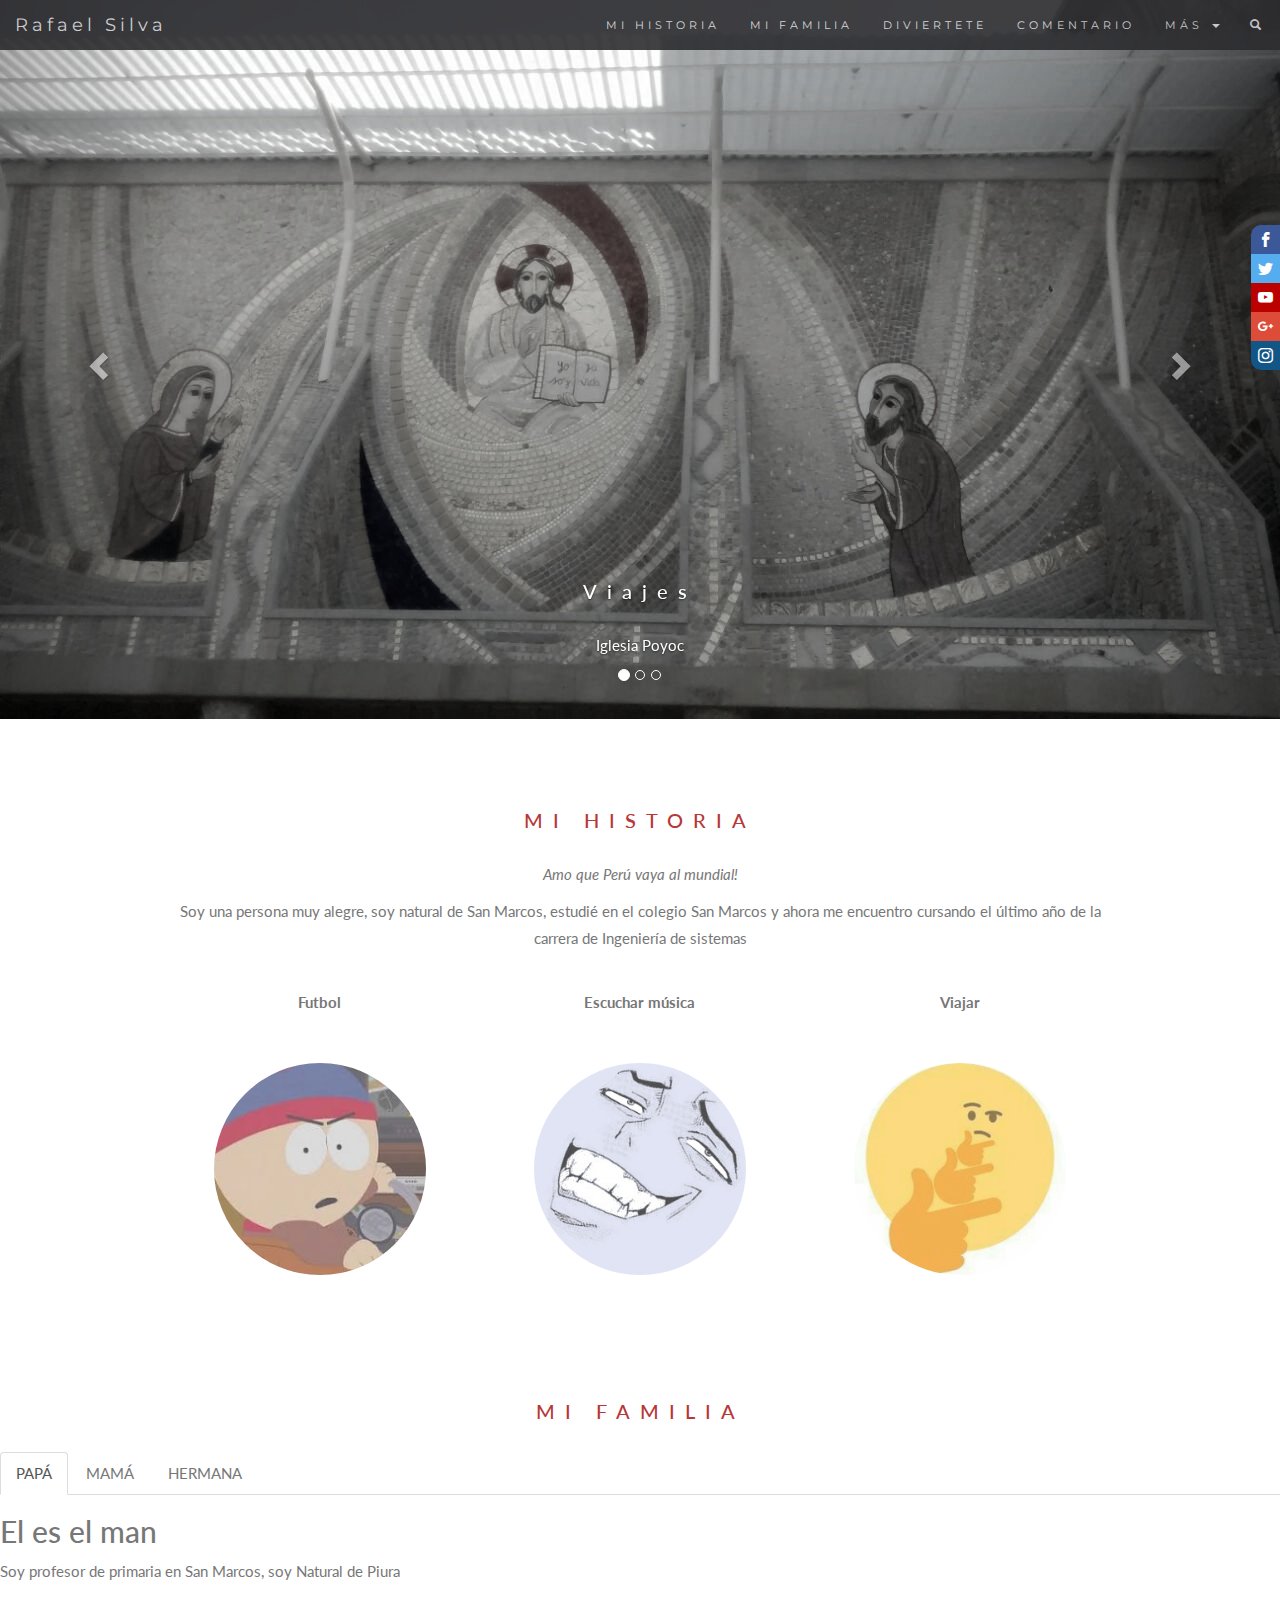
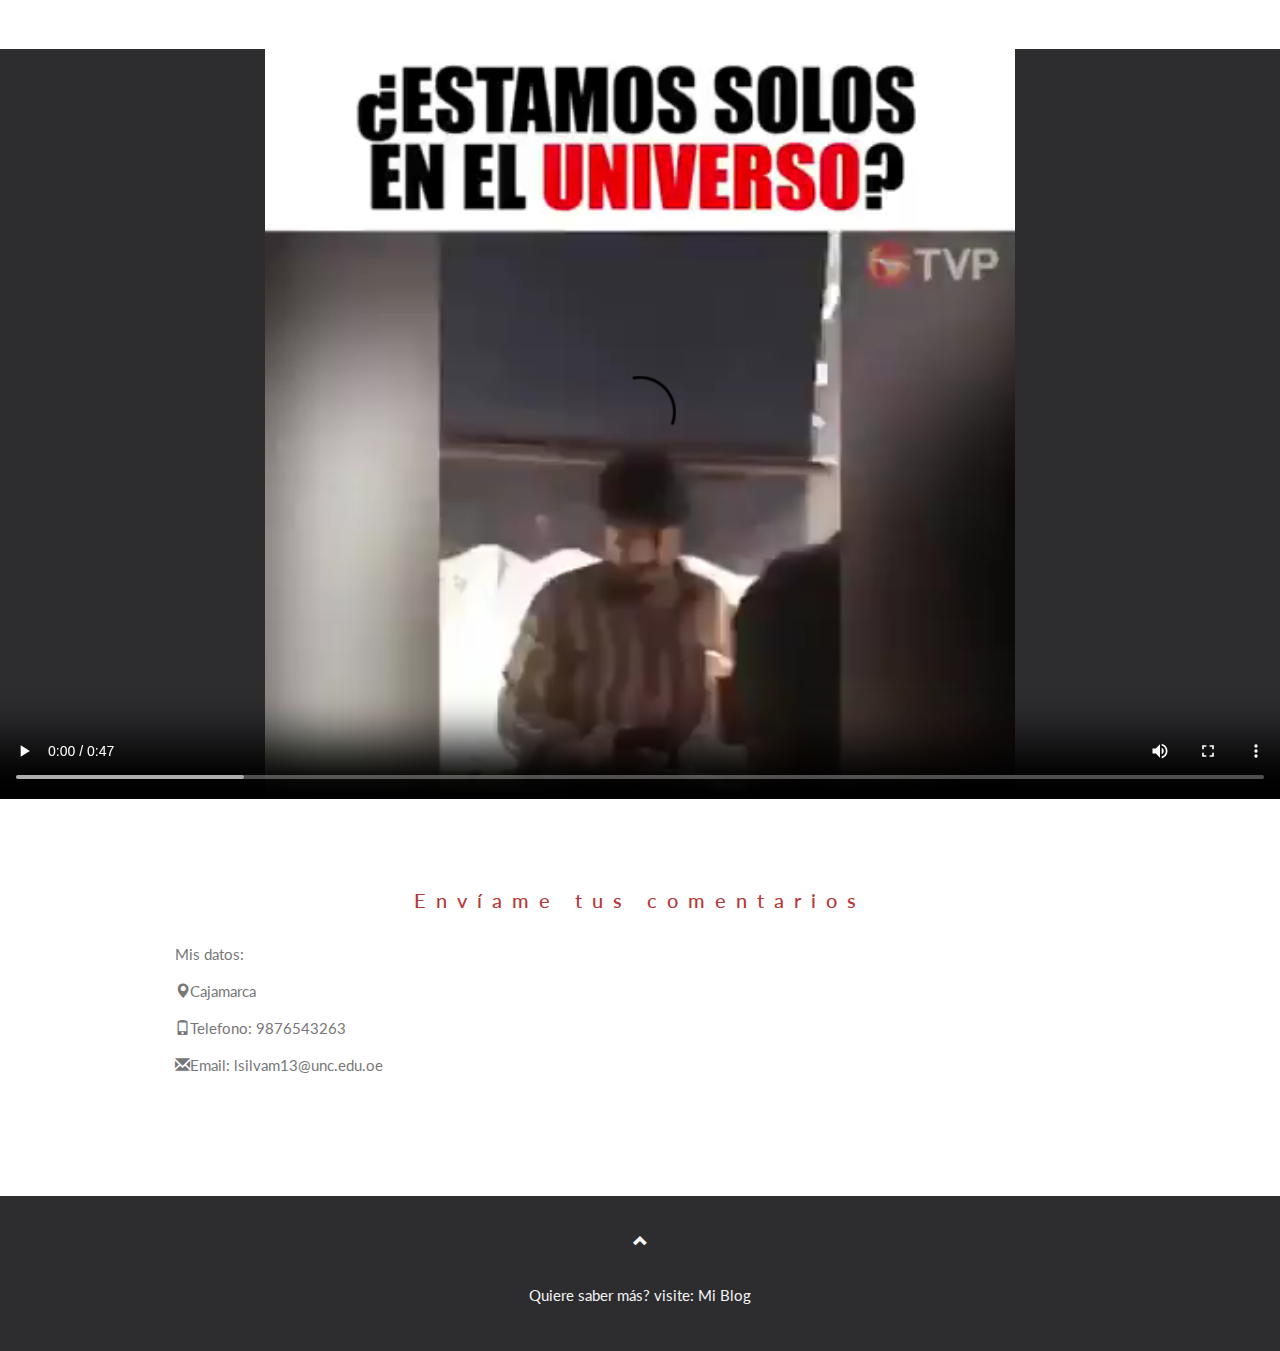
<file: index.html>
<!DOCTYPE html>
<html lang="en">

<head>
    <!-- Theme Made By www.w3schools.com - No Copyright -->
    <title>Rafa Silva</title>
    <link rel="shortcut icon" href="imagenes/asa.png">
    <meta charset="utf-8">
    <meta name="viewport" content="width=device-width, initial-scale=1">
    <link rel="stylesheet" href="https://maxcdn.bootstrapcdn.com/bootstrap/3.3.7/css/bootstrap.min.css">
    <link href="https://fonts.googleapis.com/css?family=Lato" rel="stylesheet" type="text/css">
    <link href="https://fonts.googleapis.com/css?family=Montserrat" rel="stylesheet" type="text/css">
    <link rel="stylesheet" href="css/estilo.css">
    <script src="https://ajax.googleapis.com/ajax/libs/jquery/3.3.1/jquery.min.js"></script>
    <script src="https://maxcdn.bootstrapcdn.com/bootstrap/3.3.7/js/bootstrap.min.js"></script>
    <link rel="stylesheet" href="css/social.css">
    <link rel="stylesheet" href="css/icomoon (1)/style.css">
</head>

<body id="myPage" data-spy="scroll" data-target=".navbar" data-offset="50">

    <aside>
        <div class="social-bar">
            <a href="https://www.facebook.com/rafa.silva.395" target="_blank" class="icon icon-facebook"></a>
            <a href="https://twitter.com/RafaSil82239901" target="_blank" class="icon icon-twitter"></a>
            <a href="https://www.youtube.com/channel/UCbOohjV7H_D2GAIjdciBdXw" target="_blank" class="icon icon-youtube"></a>
            <a href="https://plus.google.com/u/0/111767227665198524325" target="_blank" class="icon icon-google-plus"></a>
            <a href="https://www.instagram.com/rafa6219/" target="_blank" class="icon icon-instagram"></a>
        </div>
    </aside>


    <nav class="navbar navbar-default navbar-fixed-top">
        <div class="container-fluid">
            <div class="navbar-header">
                <button type="button" class="navbar-toggle" data-toggle="collapse" data-target="#myNavbar">
        <span class="icon-bar"></span>
        <span class="icon-bar"></span>
        <span class="icon-bar"></span>                        
      </button>
                <a class="navbar-brand" href="#myPage">Rafael Silva</a>
            </div>
            <div class="collapse navbar-collapse" id="myNavbar">
                <ul class="nav navbar-nav navbar-right">
                    <li><a href="#band">MI HISTORIA</a></li>
                    <li><a href="#aaa">MI FAMILIA</a></li>
                    <li><a href="#tour">DIVIERTETE</a></li>
                    <li><a href="#contact">COMENTARIO</a></li>
                    <li class="dropdown">
                        <a class="dropdown-toggle" data-toggle="dropdown" href="#">MÁS
          <span class="caret"></span></a>
                        <ul class="dropdown-menu">
                            <li><a href="carta.html">CARTA</a></li>
                        </ul>
                    </li>
                    <li><a href="#"><span class="glyphicon glyphicon-search"></span></a></li>
                </ul>
            </div>
        </div>
    </nav>

    <div id="myCarousel" class="carousel slide" data-ride="carousel">
        <!-- Indicators -->
        <ol class="carousel-indicators">
            <li data-target="#myCarousel" data-slide-to="0" class="active"></li>
            <li data-target="#myCarousel" data-slide-to="1"></li>
            <li data-target="#myCarousel" data-slide-to="2"></li>
        </ol>

        <!-- Wrapper for slides -->
        <div class="carousel-inner" role="listbox">
            <div class="item active">
                <img src="imagenes/8.jpg" alt="New York" width="1200" height="700">
                <div class="carousel-caption">
                    <h3>Viajes
                    </h3>
                    <p>Iglesia Poyoc</p>
                </div>
            </div>

            <div class="item">
                <img src="imagenes/5.jpg" alt="Chicago" width="1200" height="700">
                <div class="carousel-caption">
                    <h3>Viajes</h3>
                    <p>Pinturas Poyoc</p>
                </div>
            </div>

            <div class="item">
                <img src="imagenes/9.jpg" alt="Los Angeles" width="1200" height="700">
                <div class="carousel-caption">
                    <h3>Viajes</h3>
                    <p>Afueras de la iglesia de Poyoc</p>
                </div>
            </div>
        </div>

        <!-- Left and right controls -->
        <a class="left carousel-control" href="#myCarousel" role="button" data-slide="prev">
            <span class="glyphicon glyphicon-chevron-left" aria-hidden="true"></span>
            <span class="sr-only">Previous</span>
        </a>
        <a class="right carousel-control" href="#myCarousel" role="button" data-slide="next">
            <span class="glyphicon glyphicon-chevron-right" aria-hidden="true"></span>
            <span class="sr-only">Next</span>
        </a>
    </div>

    <!-- Container (The Band Section) -->
    <div id="band" class="container text-center">
        <h3>MI HISTORIA</h3>
        <p><em>Amo que Perú vaya al mundial!</em></p>
        <p>Soy una persona muy alegre, soy natural de San Marcos, estudié en el colegio San Marcos y ahora me encuentro cursando el último año de la carrera de Ingeniería de sistemas
        </p>
        <br>
        <div class="row">
            <div class="col-sm-4">
                <p class="text-center"><strong>Futbol</strong></p><br>
                <a href="#demo" data-toggle="collapse">
                    <img src="imagenes/h1.jpg" class="img-circle person" alt="Random Name" width="255" height="255">
                </a>
                <div id="demo" class="collapse">
                    <p>UNIVERSITARIO</p>
                    <p>BARCELONA</p>
                    <p>LIVERPOOL</p>
                </div>
            </div>
            <div class="col-sm-4">
                <p class="text-center"><strong>Escuchar música</strong></p><br>
                <a href="#demo2" data-toggle="collapse">
                    <img src="imagenes/h3.jpg" class="img-circle person" alt="Random Name" width="255" height="255">
                </a>
                <div id="demo2" class="collapse">
                    <p>SALSA</p>
                    <p>ROCK</p>
                    <p>REGUEE</p>
                </div>
            </div>
            <div class="col-sm-4">
                <p class="text-center"><strong>Viajar</strong></p><br>
                <a href="#demo3" data-toggle="collapse">
                    <img src="imagenes/h2.jpg" class="img-circle person" alt="Random Name" width="255" height="255">
                </a>
                <div id="demo3" class="collapse">
                    <p>PUCALLPA</p>
                    <p><a href="lugare.html">LUGARES TURISTICOS DE CAJAMARCA</a></p>
                    <p>LUGARES CON CATARATAS</p>
                </div>
            </div>
        </div>
    </div>
    <h3 id="aaa" class="text-center">MI FAMILIA</h3>
    <ul class="nav nav-tabs">
        <li class="active"><a data-toggle="tab" href="#home">PAPÁ</a></li>
        <li><a data-toggle="tab" href="#menu1">MAMÁ</a></li>
        <li><a data-toggle="tab" href="#menu2">HERMANA</a></li>
    </ul>

    <div class="tab-content">
        <div id="home" class="tab-pane fade in active">
            <h2>El es el man</h2>
            <p>Soy profesor de primaria en San Marcos, soy Natural de Piura</p>
        </div>
        <div id="menu1" class="tab-pane fade">
            <h2>Ella es la woman</h2>
            <p>Soy profesora de inicial en San Marcos, soy Natural de Cajabamba</p>
        </div>
        <div id="menu2" class="tab-pane fade">
            <h2>Ella la adoptada</h2>
            <p>Soy abogada, terminé en la UNC, soy Natural de San Marcos</p>
        </div>

    </div>
    <br>
    <br>

    <div id="tour" class="bg-1">
        <div style="text-align:center;">
            <video src="imagenes/Facebook 2055948314641718.mp4" width="500" height="480" autoplay controls></video>
        </div>
    </div>
    <!-- Modal -->
    <div class="modal fade" id="myModal" role="dialog">
        <div class="modal-dialog">

            <!-- Modal content-->
            <div class="modal-content">
                <div class="modal-header">
                    <button type="button" class="close" data-dismiss="modal">×</button>
                    <h4><span class="glyphicon glyphicon-lock"></span> Tickets</h4>
                </div>
                <div class="modal-body">
                    <form role="form">
                        <div class="form-group">
                            <label for="psw"><span class="glyphicon glyphicon-shopping-cart"></span> Tickets, $23 per person</label>
                            <input type="number" class="form-control" id="psw" placeholder="How many?">
                        </div>
                        <div class="form-group">
                            <label for="usrname"><span class="glyphicon glyphicon-user"></span> Send To</label>
                            <input type="text" class="form-control" id="usrname" placeholder="Enter email">
                        </div>
                        <button type="submit" class="btn btn-block">Pay 
                <span class="glyphicon glyphicon-ok"></span>
              </button>
                    </form>
                </div>
                <div class="modal-footer">
                    <button type="submit" class="btn btn-danger btn-default pull-left" data-dismiss="modal">
            <span class="glyphicon glyphicon-remove"></span> Cancel
          </button>
                    <p>Need <a href="#">help?</a></p>
                </div>
            </div>
        </div>
    </div>
    </div>

    <!-- Container (Contact Section) -->
    <div id="contact" class="container">
        <h3 class="text-center">Envíame tus comentarios</h3>

        <div class="row">
            <div class="col-md-4">
                <p>Mis datos:</p>
                <p><span class="glyphicon glyphicon-map-marker"></span>Cajamarca</p>
                <p><span class="glyphicon glyphicon-phone"></span>Telefono: 9876543263</p>
                <p><span class="glyphicon glyphicon-envelope"></span>Email: lsilvam13@unc.edu.oe</p>
            </div>
        </div>
        <br>
    </div>


    <!-- Footer -->
    <footer class="text-center">
        <a class="up-arrow" href="#myPage" data-toggle="tooltip" title="TO TOP">
            <span class="glyphicon glyphicon-chevron-up"></span>
        </a><br><br>
        <p>Quiere saber más? visite: <a href="https://www.w3schools.com" data-toggle="tooltip" title="Visit w3schools">Mi Blog</a></p>
    </footer>

    <script>
        $(document).ready(function() {
            // Initialize Tooltip
            $('[data-toggle="tooltip"]').tooltip();

            // Add smooth scrolling to all links in navbar + footer link
            $(".navbar a, footer a[href='#myPage']").on('click', function(event) {

                // Make sure this.hash has a value before overriding default behavior
                if (this.hash !== "") {

                    // Prevent default anchor click behavior
                    event.preventDefault();

                    // Store hash
                    var hash = this.hash;

                    // Using jQuery's animate() method to add smooth page scroll
                    // The optional number (900) specifies the number of milliseconds it takes to scroll to the specified area
                    $('html, body').animate({
                        scrollTop: $(hash).offset().top
                    }, 900, function() {

                        // Add hash (#) to URL when done scrolling (default click behavior)
                        window.location.hash = hash;
                    });
                } // End if
            });
        })
    </script>

</body>

</html>
</file>
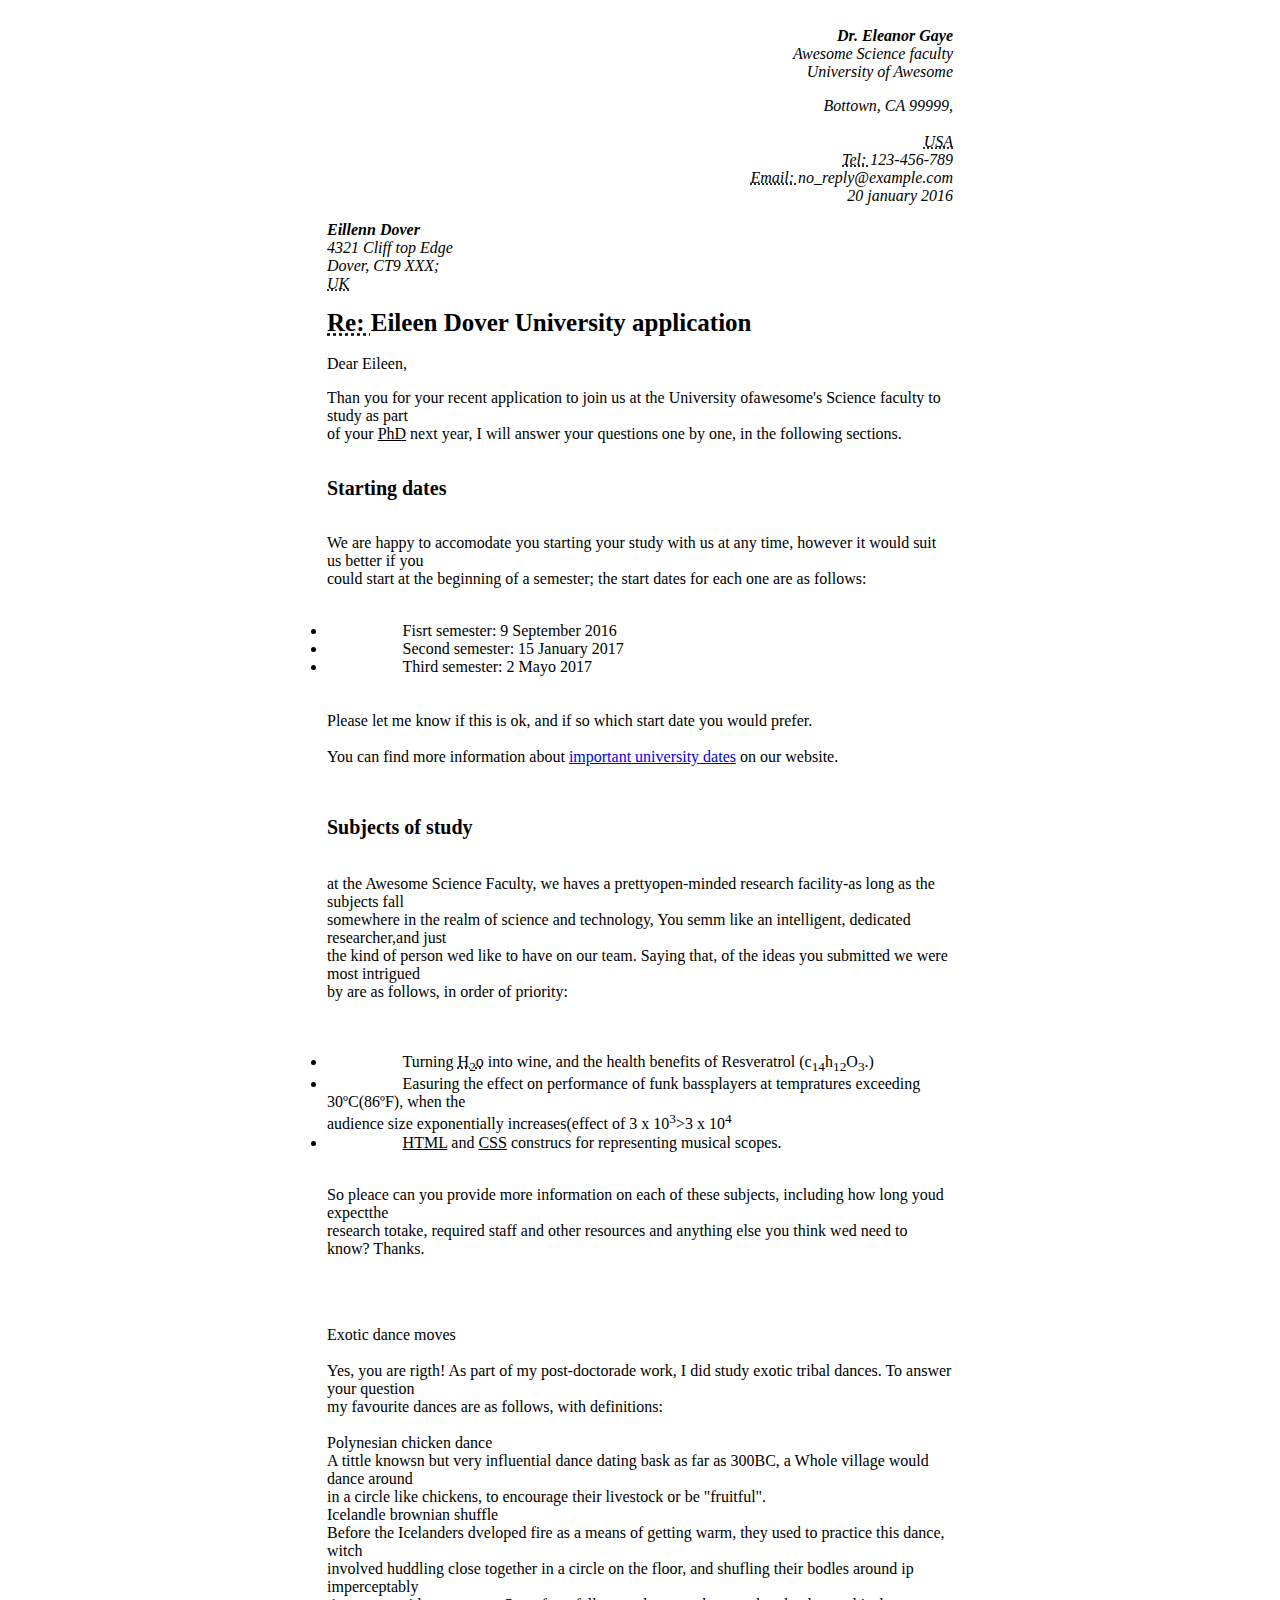
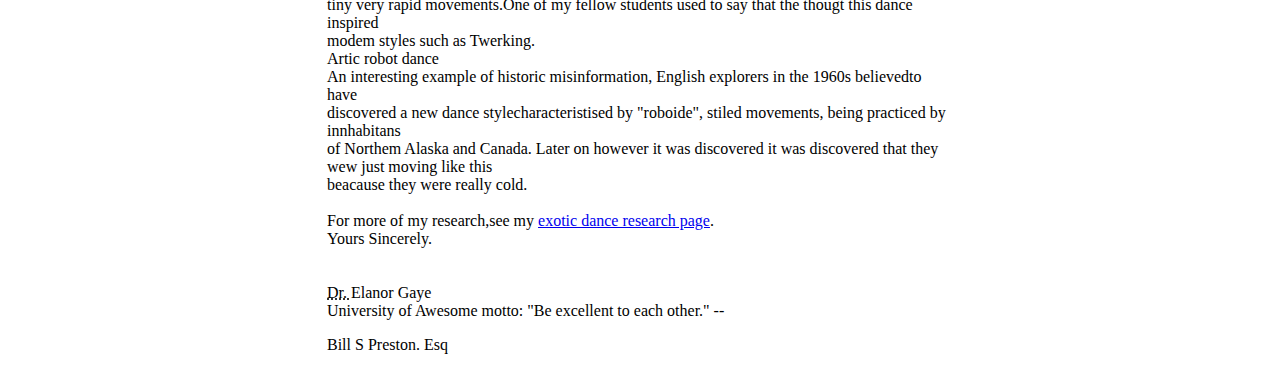
<file: carta.html>
<!DOCTYPE html>
<html lang="en">
<head>
    <meta charset="UTF-8">
    <meta name="viewport" content="width=device-width, initial-scale=1.0">
    <meta http-equiv="X-UA-Compatible" content="ie=edge">
    <LINK REL="stylesheet" HREF="css/style.css" TYPE="text/css">
    <title>Carta</title>
</head>
<body>
    <table class="tab">

        <td>
            <div class="cur">
                <div class="derecha">
                    <p>
                        <strong><abb title="Doctor">Dr.</abb> Eleanor Gaye<br></strong>
                        Awesome Science faculty<br>
                        University of Awesome<br>
                        <address>Bottown, CA 99999, </address><br>
                        <abbr title="Estados Unidos">USA</abbr><br>
                        <abbr title="telefono">Tel: </abbr>123-456-789<br>
                        <abbr title="Correo electronico">Email: </abbr><a>no_reply@example.com</a><br>
                        20 january 2016<br>
                    </p>
                </div>
                
                    <p>
                        <strong>Eillenn Dover</strong> <br>
                        4321 Cliff top Edge<br>
                        Dover, CT9 XXX;<br>
                        <abbr title="Reino unido">UK</abbr>
                    </p>
    </div>
        <p>
            <div class="titulo"><abbr title="remitente">Re: </abbr> Eileen Dover University application</div> <br>
            Dear Eileen, <br>
        </p>
    
        <p>
            Than you for your recent application to join us at the University ofawesome's Science faculty to study as part<br>
            of your <u>PhD</u> next year, I will answer your questions one by one, in the following sections.
        </p>
        <br>
        <div class="subtitulo">Starting dates</div> <br>
        <p>
           We are happy to accomodate you starting your study with us at any time, however it would suit us better if you<br>
            could start at the beginning of a semester; the start dates for each one are as follows:<br>
            <br>
            <div class="espacio">
            <li>Fisrt semester: 9 September 2016</li>
            <li>Second semester: 15 January 2017</li>
            <li>Third semester: 2 Mayo 2017</li>
            </div>
            <br>
            <br>
            Please let me know if this is ok, and if so which start date you would prefer.<br>
            <br>
            You can find more information about <a href="university">important university dates</a> on our website.<br>
        </p>
        <br>
        <p>
            <div class="subtitulo">Subjects of study</div>
            <br>
            <br>
            at the Awesome Science Faculty, we haves a prettyopen-minded research facility-as long as the subjects fall<br>
            somewhere in the realm of science and technology, You semm like an intelligent, dedicated researcher,and just<br>
            the kind of person wed like to have on our team. Saying that, of the ideas you submitted we were most intrigued<br>
            by are as follows, in order of priority:<br><br>
        </p>
        <br>
        <div class="espacio">
        <li value=1>Turning <abbr title="agua">H<sub>2</sub>o</abbr> into wine, and the health benefits of Resveratrol (c<sub>14</sub>h<sub>12</sub>O<sub>3</sub>.)</li>
        <li>Easuring the effect on performance of funk bassplayers at tempratures exceeding 30ºC(86ºF), when the<br>
        audience size exponentially increases(effect of 3 x 10<sup>3</sup>>3 x 10<sup>4</sup></li>
        <li><u>HTML</u> and <u>CSS</u> construcs for representing musical scopes.</li>
    </div>
        <br>
        <p>
            So pleace can you provide more information on each of these subjects, including how long youd expectthe<br>
            research totake, required staff and other resources and anything else you think wed need to know? Thanks.
        </p>
        <br>
        <br>
        <p>
            Exotic dance moves<br>
            <br>
            Yes, you are rigth! As part of my post-doctorade work, I did study exotic tribal dances. To answer your question<br>
            my favourite dances are as follows, with definitions:<br>
            <br>
            Polynesian chicken dance<br>
            A tittle knowsn but very influential dance dating bask as far as 300BC, a Whole village would dance around<br>
            in a circle like chickens, to encourage their livestock or be "fruitful".<br>
            Icelandle brownian shuffle<br>
            Before the Icelanders dveloped fire as a means of getting warm, they used to practice this dance, witch<br>
            involved huddling close together in a circle on the floor, and shufling their bodles around ip imperceptably<br>
            tiny very rapid movements.One of my fellow students used to say that the thougt this dance inspired<br>
            modem styles such as Twerking.<br>
            Artic robot dance<br>
            An interesting example of historic misinformation, English explorers in the 1960s believedto have<br>
            discovered a new dance stylecharacteristised by "roboide", stiled movements, being practiced by innhabitans<br>
            of Northem Alaska and Canada. Later on however it was discovered it was discovered that they wew just moving like this<br>
            beacause they were really cold.<br>
            <br>
            For more of my research,see my <a href="dance">exotic dance research page</a>.<br>
            Yours Sincerely.<br>
            <br>
            <br>
            <abbr title="Doctor">Dr. </abbr> Elanor Gaye<br>
            University of Awesome motto: "Be excellent to each other." -- <div class="Pie">Bill S Preston. Esq</div> 
        </p>
    </td>
    </table>
</body>
</html>
</file>
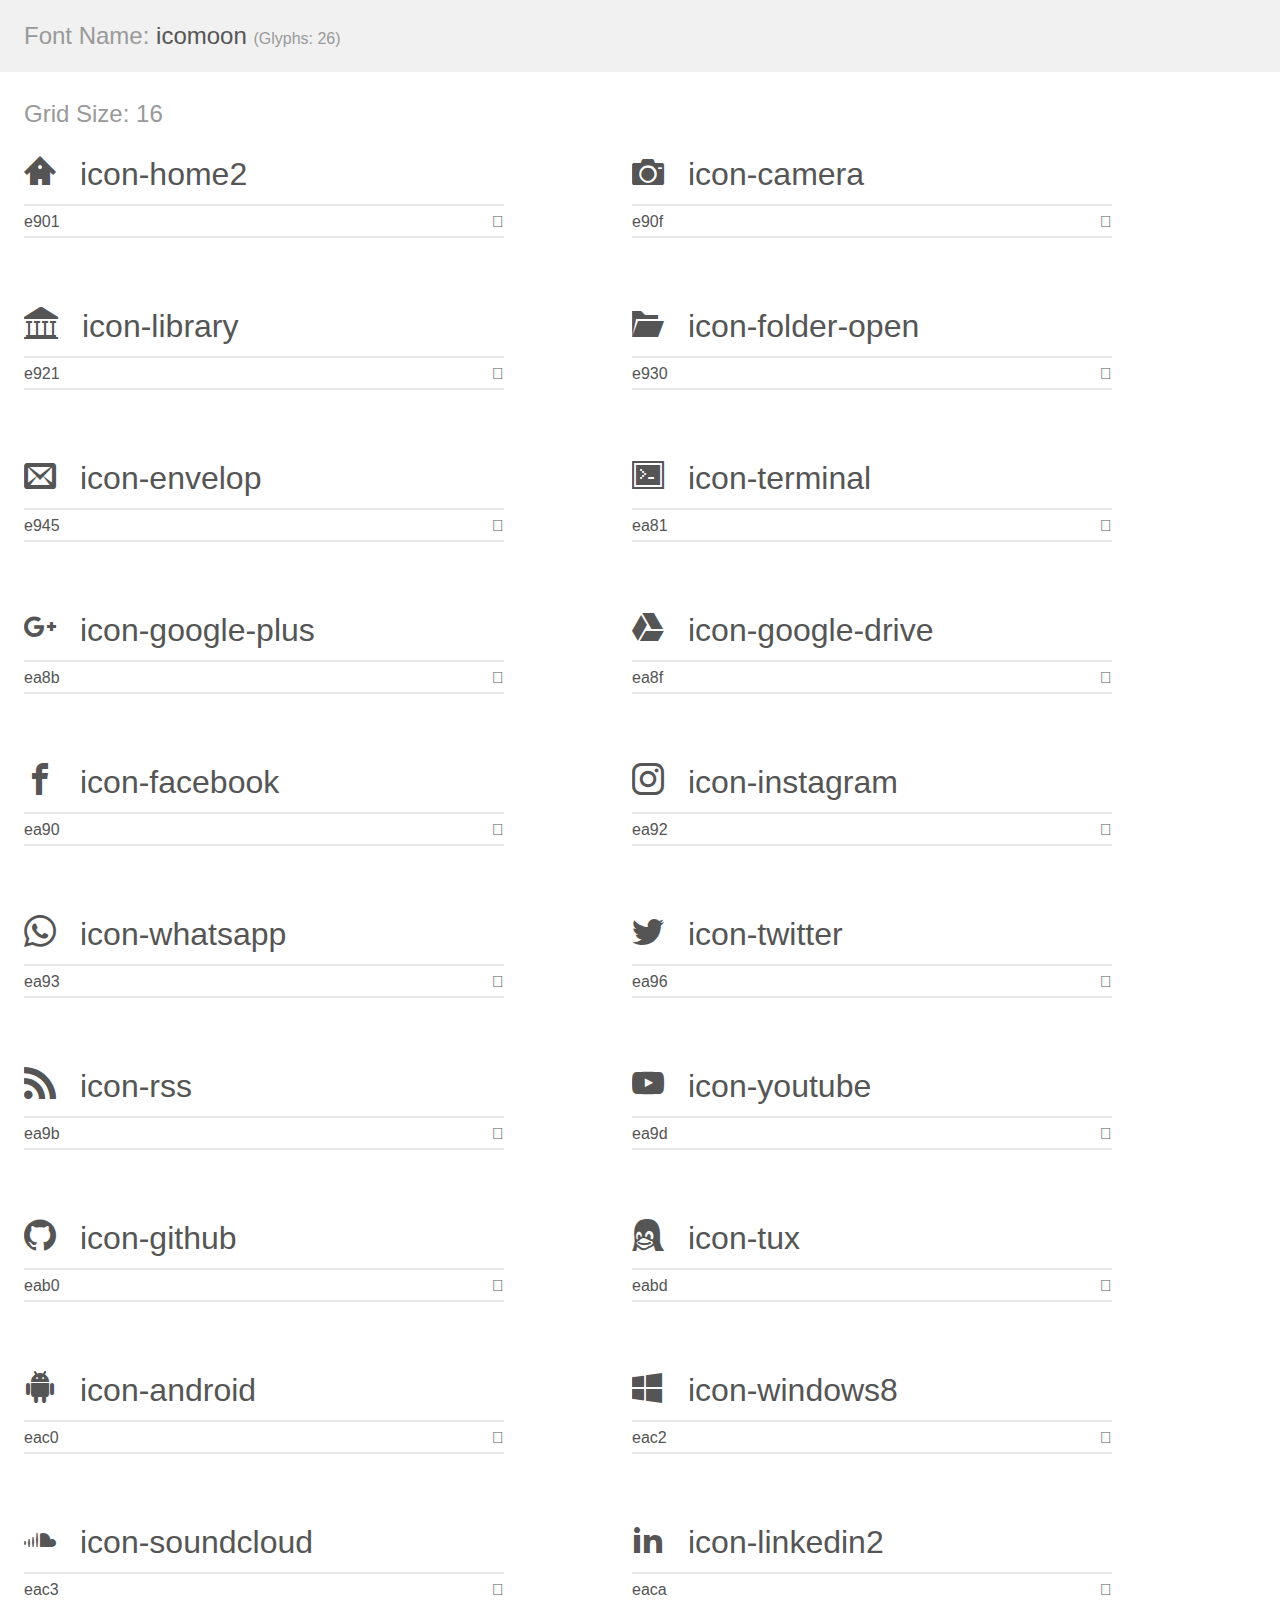
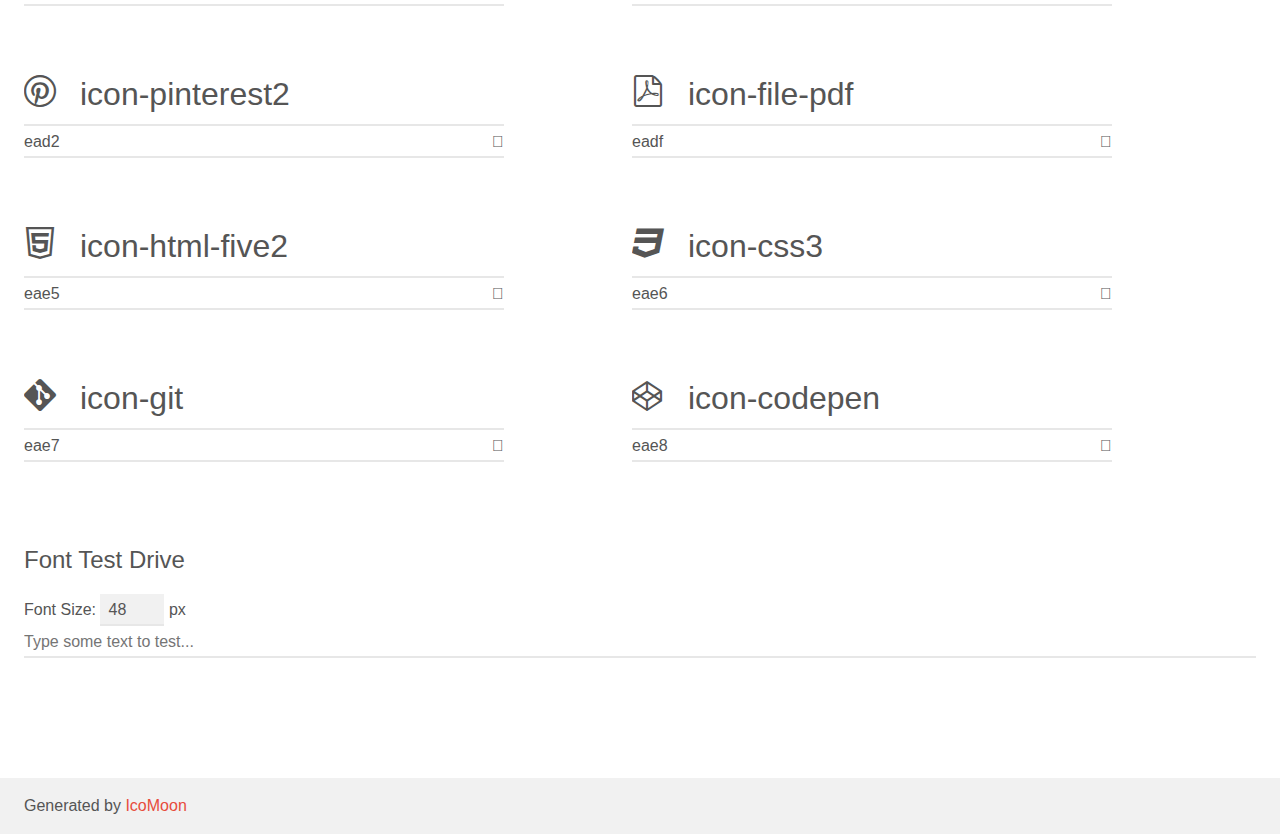
<file: css/icomoon (1)/demo.html>
<!doctype html>
<html>
<head>
    <meta charset="utf-8">
    <title>IcoMoon Demo</title>
    <meta name="description" content="An Icon Font Generated By IcoMoon.io">
    <meta name="viewport" content="width=device-width, initial-scale=1">
    <link rel="stylesheet" href="demo-files/demo.css">
    <link rel="stylesheet" href="style.css"></head>
<body>
    <div class="bgc1 clearfix">
        <h1 class="mhmm mvm"><span class="fgc1">Font Name:</span> icomoon <small class="fgc1">(Glyphs:&nbsp;26)</small></h1>
    </div>
    <div class="clearfix mhl ptl">
        <h1 class="mvm mtn fgc1">Grid Size: 16</h1>
        <div class="glyph fs1">
            <div class="clearfix bshadow0 pbs">
                <span class="icon-home2">
                
                </span>
                <span class="mls"> icon-home2</span>
            </div>
            <fieldset class="fs0 size1of1 clearfix hidden-false">
                <input type="text" readonly value="e901" class="unit size1of2" />
                <input type="text" maxlength="1" readonly value="&#xe901;" class="unitRight size1of2 talign-right" />
            </fieldset>
            <div class="fs0 bshadow0 clearfix hidden-true">
                <span class="unit pvs fgc1">liga: </span>
                <input type="text" readonly value="home2, house2" class="liga unitRight" />
            </div>
        </div>
        <div class="glyph fs1">
            <div class="clearfix bshadow0 pbs">
                <span class="icon-camera">
                
                </span>
                <span class="mls"> icon-camera</span>
            </div>
            <fieldset class="fs0 size1of1 clearfix hidden-false">
                <input type="text" readonly value="e90f" class="unit size1of2" />
                <input type="text" maxlength="1" readonly value="&#xe90f;" class="unitRight size1of2 talign-right" />
            </fieldset>
            <div class="fs0 bshadow0 clearfix hidden-true">
                <span class="unit pvs fgc1">liga: </span>
                <input type="text" readonly value="camera, photo" class="liga unitRight" />
            </div>
        </div>
        <div class="glyph fs1">
            <div class="clearfix bshadow0 pbs">
                <span class="icon-library">
                
                </span>
                <span class="mls"> icon-library</span>
            </div>
            <fieldset class="fs0 size1of1 clearfix hidden-false">
                <input type="text" readonly value="e921" class="unit size1of2" />
                <input type="text" maxlength="1" readonly value="&#xe921;" class="unitRight size1of2 talign-right" />
            </fieldset>
            <div class="fs0 bshadow0 clearfix hidden-true">
                <span class="unit pvs fgc1">liga: </span>
                <input type="text" readonly value="library2, bank" class="liga unitRight" />
            </div>
        </div>
        <div class="glyph fs1">
            <div class="clearfix bshadow0 pbs">
                <span class="icon-folder-open">
                
                </span>
                <span class="mls"> icon-folder-open</span>
            </div>
            <fieldset class="fs0 size1of1 clearfix hidden-false">
                <input type="text" readonly value="e930" class="unit size1of2" />
                <input type="text" maxlength="1" readonly value="&#xe930;" class="unitRight size1of2 talign-right" />
            </fieldset>
            <div class="fs0 bshadow0 clearfix hidden-true">
                <span class="unit pvs fgc1">liga: </span>
                <input type="text" readonly value="folder-open, directory2" class="liga unitRight" />
            </div>
        </div>
        <div class="glyph fs1">
            <div class="clearfix bshadow0 pbs">
                <span class="icon-envelop">
                
                </span>
                <span class="mls"> icon-envelop</span>
            </div>
            <fieldset class="fs0 size1of1 clearfix hidden-false">
                <input type="text" readonly value="e945" class="unit size1of2" />
                <input type="text" maxlength="1" readonly value="&#xe945;" class="unitRight size1of2 talign-right" />
            </fieldset>
            <div class="fs0 bshadow0 clearfix hidden-true">
                <span class="unit pvs fgc1">liga: </span>
                <input type="text" readonly value="envelop, mail" class="liga unitRight" />
            </div>
        </div>
        <div class="glyph fs1">
            <div class="clearfix bshadow0 pbs">
                <span class="icon-terminal">
                
                </span>
                <span class="mls"> icon-terminal</span>
            </div>
            <fieldset class="fs0 size1of1 clearfix hidden-false">
                <input type="text" readonly value="ea81" class="unit size1of2" />
                <input type="text" maxlength="1" readonly value="&#xea81;" class="unitRight size1of2 talign-right" />
            </fieldset>
            <div class="fs0 bshadow0 clearfix hidden-true">
                <span class="unit pvs fgc1">liga: </span>
                <input type="text" readonly value="terminal, console" class="liga unitRight" />
            </div>
        </div>
        <div class="glyph fs1">
            <div class="clearfix bshadow0 pbs">
                <span class="icon-google-plus">
                
                </span>
                <span class="mls"> icon-google-plus</span>
            </div>
            <fieldset class="fs0 size1of1 clearfix hidden-false">
                <input type="text" readonly value="ea8b" class="unit size1of2" />
                <input type="text" maxlength="1" readonly value="&#xea8b;" class="unitRight size1of2 talign-right" />
            </fieldset>
            <div class="fs0 bshadow0 clearfix hidden-true">
                <span class="unit pvs fgc1">liga: </span>
                <input type="text" readonly value="google-plus, brand5" class="liga unitRight" />
            </div>
        </div>
        <div class="glyph fs1">
            <div class="clearfix bshadow0 pbs">
                <span class="icon-google-drive">
                
                </span>
                <span class="mls"> icon-google-drive</span>
            </div>
            <fieldset class="fs0 size1of1 clearfix hidden-false">
                <input type="text" readonly value="ea8f" class="unit size1of2" />
                <input type="text" maxlength="1" readonly value="&#xea8f;" class="unitRight size1of2 talign-right" />
            </fieldset>
            <div class="fs0 bshadow0 clearfix hidden-true">
                <span class="unit pvs fgc1">liga: </span>
                <input type="text" readonly value="google-drive, brand9" class="liga unitRight" />
            </div>
        </div>
        <div class="glyph fs1">
            <div class="clearfix bshadow0 pbs">
                <span class="icon-facebook">
                
                </span>
                <span class="mls"> icon-facebook</span>
            </div>
            <fieldset class="fs0 size1of1 clearfix hidden-false">
                <input type="text" readonly value="ea90" class="unit size1of2" />
                <input type="text" maxlength="1" readonly value="&#xea90;" class="unitRight size1of2 talign-right" />
            </fieldset>
            <div class="fs0 bshadow0 clearfix hidden-true">
                <span class="unit pvs fgc1">liga: </span>
                <input type="text" readonly value="facebook, brand10" class="liga unitRight" />
            </div>
        </div>
        <div class="glyph fs1">
            <div class="clearfix bshadow0 pbs">
                <span class="icon-instagram">
                
                </span>
                <span class="mls"> icon-instagram</span>
            </div>
            <fieldset class="fs0 size1of1 clearfix hidden-false">
                <input type="text" readonly value="ea92" class="unit size1of2" />
                <input type="text" maxlength="1" readonly value="&#xea92;" class="unitRight size1of2 talign-right" />
            </fieldset>
            <div class="fs0 bshadow0 clearfix hidden-true">
                <span class="unit pvs fgc1">liga: </span>
                <input type="text" readonly value="instagram, brand12" class="liga unitRight" />
            </div>
        </div>
        <div class="glyph fs1">
            <div class="clearfix bshadow0 pbs">
                <span class="icon-whatsapp">
                
                </span>
                <span class="mls"> icon-whatsapp</span>
            </div>
            <fieldset class="fs0 size1of1 clearfix hidden-false">
                <input type="text" readonly value="ea93" class="unit size1of2" />
                <input type="text" maxlength="1" readonly value="&#xea93;" class="unitRight size1of2 talign-right" />
            </fieldset>
            <div class="fs0 bshadow0 clearfix hidden-true">
                <span class="unit pvs fgc1">liga: </span>
                <input type="text" readonly value="whatsapp, brand13" class="liga unitRight" />
            </div>
        </div>
        <div class="glyph fs1">
            <div class="clearfix bshadow0 pbs">
                <span class="icon-twitter">
                
                </span>
                <span class="mls"> icon-twitter</span>
            </div>
            <fieldset class="fs0 size1of1 clearfix hidden-false">
                <input type="text" readonly value="ea96" class="unit size1of2" />
                <input type="text" maxlength="1" readonly value="&#xea96;" class="unitRight size1of2 talign-right" />
            </fieldset>
            <div class="fs0 bshadow0 clearfix hidden-true">
                <span class="unit pvs fgc1">liga: </span>
                <input type="text" readonly value="twitter, brand16" class="liga unitRight" />
            </div>
        </div>
        <div class="glyph fs1">
            <div class="clearfix bshadow0 pbs">
                <span class="icon-rss">
                
                </span>
                <span class="mls"> icon-rss</span>
            </div>
            <fieldset class="fs0 size1of1 clearfix hidden-false">
                <input type="text" readonly value="ea9b" class="unit size1of2" />
                <input type="text" maxlength="1" readonly value="&#xea9b;" class="unitRight size1of2 talign-right" />
            </fieldset>
            <div class="fs0 bshadow0 clearfix hidden-true">
                <span class="unit pvs fgc1">liga: </span>
                <input type="text" readonly value="feed2, rss" class="liga unitRight" />
            </div>
        </div>
        <div class="glyph fs1">
            <div class="clearfix bshadow0 pbs">
                <span class="icon-youtube">
                
                </span>
                <span class="mls"> icon-youtube</span>
            </div>
            <fieldset class="fs0 size1of1 clearfix hidden-false">
                <input type="text" readonly value="ea9d" class="unit size1of2" />
                <input type="text" maxlength="1" readonly value="&#xea9d;" class="unitRight size1of2 talign-right" />
            </fieldset>
            <div class="fs0 bshadow0 clearfix hidden-true">
                <span class="unit pvs fgc1">liga: </span>
                <input type="text" readonly value="youtube, brand21" class="liga unitRight" />
            </div>
        </div>
        <div class="glyph fs1">
            <div class="clearfix bshadow0 pbs">
                <span class="icon-github">
                
                </span>
                <span class="mls"> icon-github</span>
            </div>
            <fieldset class="fs0 size1of1 clearfix hidden-false">
                <input type="text" readonly value="eab0" class="unit size1of2" />
                <input type="text" maxlength="1" readonly value="&#xeab0;" class="unitRight size1of2 talign-right" />
            </fieldset>
            <div class="fs0 bshadow0 clearfix hidden-true">
                <span class="unit pvs fgc1">liga: </span>
                <input type="text" readonly value="github, brand40" class="liga unitRight" />
            </div>
        </div>
        <div class="glyph fs1">
            <div class="clearfix bshadow0 pbs">
                <span class="icon-tux">
                
                </span>
                <span class="mls"> icon-tux</span>
            </div>
            <fieldset class="fs0 size1of1 clearfix hidden-false">
                <input type="text" readonly value="eabd" class="unit size1of2" />
                <input type="text" maxlength="1" readonly value="&#xeabd;" class="unitRight size1of2 talign-right" />
            </fieldset>
            <div class="fs0 bshadow0 clearfix hidden-true">
                <span class="unit pvs fgc1">liga: </span>
                <input type="text" readonly value="tux, brand52" class="liga unitRight" />
            </div>
        </div>
        <div class="glyph fs1">
            <div class="clearfix bshadow0 pbs">
                <span class="icon-android">
                
                </span>
                <span class="mls"> icon-android</span>
            </div>
            <fieldset class="fs0 size1of1 clearfix hidden-false">
                <input type="text" readonly value="eac0" class="unit size1of2" />
                <input type="text" maxlength="1" readonly value="&#xeac0;" class="unitRight size1of2 talign-right" />
            </fieldset>
            <div class="fs0 bshadow0 clearfix hidden-true">
                <span class="unit pvs fgc1">liga: </span>
                <input type="text" readonly value="android, brand55" class="liga unitRight" />
            </div>
        </div>
        <div class="glyph fs1">
            <div class="clearfix bshadow0 pbs">
                <span class="icon-windows8">
                
                </span>
                <span class="mls"> icon-windows8</span>
            </div>
            <fieldset class="fs0 size1of1 clearfix hidden-false">
                <input type="text" readonly value="eac2" class="unit size1of2" />
                <input type="text" maxlength="1" readonly value="&#xeac2;" class="unitRight size1of2 talign-right" />
            </fieldset>
            <div class="fs0 bshadow0 clearfix hidden-true">
                <span class="unit pvs fgc1">liga: </span>
                <input type="text" readonly value="windows8, brand57" class="liga unitRight" />
            </div>
        </div>
        <div class="glyph fs1">
            <div class="clearfix bshadow0 pbs">
                <span class="icon-soundcloud">
                
                </span>
                <span class="mls"> icon-soundcloud</span>
            </div>
            <fieldset class="fs0 size1of1 clearfix hidden-false">
                <input type="text" readonly value="eac3" class="unit size1of2" />
                <input type="text" maxlength="1" readonly value="&#xeac3;" class="unitRight size1of2 talign-right" />
            </fieldset>
            <div class="fs0 bshadow0 clearfix hidden-true">
                <span class="unit pvs fgc1">liga: </span>
                <input type="text" readonly value="soundcloud, brand58" class="liga unitRight" />
            </div>
        </div>
        <div class="glyph fs1">
            <div class="clearfix bshadow0 pbs">
                <span class="icon-linkedin2">
                
                </span>
                <span class="mls"> icon-linkedin2</span>
            </div>
            <fieldset class="fs0 size1of1 clearfix hidden-false">
                <input type="text" readonly value="eaca" class="unit size1of2" />
                <input type="text" maxlength="1" readonly value="&#xeaca;" class="unitRight size1of2 talign-right" />
            </fieldset>
            <div class="fs0 bshadow0 clearfix hidden-true">
                <span class="unit pvs fgc1">liga: </span>
                <input type="text" readonly value="linkedin2, brand65" class="liga unitRight" />
            </div>
        </div>
        <div class="glyph fs1">
            <div class="clearfix bshadow0 pbs">
                <span class="icon-pinterest2">
                
                </span>
                <span class="mls"> icon-pinterest2</span>
            </div>
            <fieldset class="fs0 size1of1 clearfix hidden-false">
                <input type="text" readonly value="ead2" class="unit size1of2" />
                <input type="text" maxlength="1" readonly value="&#xead2;" class="unitRight size1of2 talign-right" />
            </fieldset>
            <div class="fs0 bshadow0 clearfix hidden-true">
                <span class="unit pvs fgc1">liga: </span>
                <input type="text" readonly value="pinterest2, brand73" class="liga unitRight" />
            </div>
        </div>
        <div class="glyph fs1">
            <div class="clearfix bshadow0 pbs">
                <span class="icon-file-pdf">
                
                </span>
                <span class="mls"> icon-file-pdf</span>
            </div>
            <fieldset class="fs0 size1of1 clearfix hidden-false">
                <input type="text" readonly value="eadf" class="unit size1of2" />
                <input type="text" maxlength="1" readonly value="&#xeadf;" class="unitRight size1of2 talign-right" />
            </fieldset>
            <div class="fs0 bshadow0 clearfix hidden-true">
                <span class="unit pvs fgc1">liga: </span>
                <input type="text" readonly value="file-pdf, file10" class="liga unitRight" />
            </div>
        </div>
        <div class="glyph fs1">
            <div class="clearfix bshadow0 pbs">
                <span class="icon-html-five2">
                
                </span>
                <span class="mls"> icon-html-five2</span>
            </div>
            <fieldset class="fs0 size1of1 clearfix hidden-false">
                <input type="text" readonly value="eae5" class="unit size1of2" />
                <input type="text" maxlength="1" readonly value="&#xeae5;" class="unitRight size1of2 talign-right" />
            </fieldset>
            <div class="fs0 bshadow0 clearfix hidden-true">
                <span class="unit pvs fgc1">liga: </span>
                <input type="text" readonly value="html-five2, w3c2" class="liga unitRight" />
            </div>
        </div>
        <div class="glyph fs1">
            <div class="clearfix bshadow0 pbs">
                <span class="icon-css3">
                
                </span>
                <span class="mls"> icon-css3</span>
            </div>
            <fieldset class="fs0 size1of1 clearfix hidden-false">
                <input type="text" readonly value="eae6" class="unit size1of2" />
                <input type="text" maxlength="1" readonly value="&#xeae6;" class="unitRight size1of2 talign-right" />
            </fieldset>
            <div class="fs0 bshadow0 clearfix hidden-true">
                <span class="unit pvs fgc1">liga: </span>
                <input type="text" readonly value="css3, w3c3" class="liga unitRight" />
            </div>
        </div>
        <div class="glyph fs1">
            <div class="clearfix bshadow0 pbs">
                <span class="icon-git">
                
                </span>
                <span class="mls"> icon-git</span>
            </div>
            <fieldset class="fs0 size1of1 clearfix hidden-false">
                <input type="text" readonly value="eae7" class="unit size1of2" />
                <input type="text" maxlength="1" readonly value="&#xeae7;" class="unitRight size1of2 talign-right" />
            </fieldset>
            <div class="fs0 bshadow0 clearfix hidden-true">
                <span class="unit pvs fgc1">liga: </span>
                <input type="text" readonly value="git, brand80" class="liga unitRight" />
            </div>
        </div>
        <div class="glyph fs1">
            <div class="clearfix bshadow0 pbs">
                <span class="icon-codepen">
                
                </span>
                <span class="mls"> icon-codepen</span>
            </div>
            <fieldset class="fs0 size1of1 clearfix hidden-false">
                <input type="text" readonly value="eae8" class="unit size1of2" />
                <input type="text" maxlength="1" readonly value="&#xeae8;" class="unitRight size1of2 talign-right" />
            </fieldset>
            <div class="fs0 bshadow0 clearfix hidden-true">
                <span class="unit pvs fgc1">liga: </span>
                <input type="text" readonly value="codepen, brand81" class="liga unitRight" />
            </div>
        </div>
    </div>

    <!--[if gt IE 8]><!-->
    <div class="mhl clearfix mbl">
        <h1>Font Test Drive</h1>
        <label>
            Font Size: <input id="fontSize" type="number" class="textbox0 mbm"
            min="8" value="48" />
            px
        </label>
        <input id="testText" type="text" class="phl size1of1 mvl"
        placeholder="Type some text to test..." value=""/>
        <div id="testDrive" class="icon-">&nbsp;
        </div>
    </div>
    <!--<![endif]-->
    <div class="bgc1 clearfix">
        <p class="mhl">Generated by <a href="https://icomoon.io/app">IcoMoon</a></p>
    </div>

    <script src="demo-files/demo.js"></script>
</body>
</html>
</file>
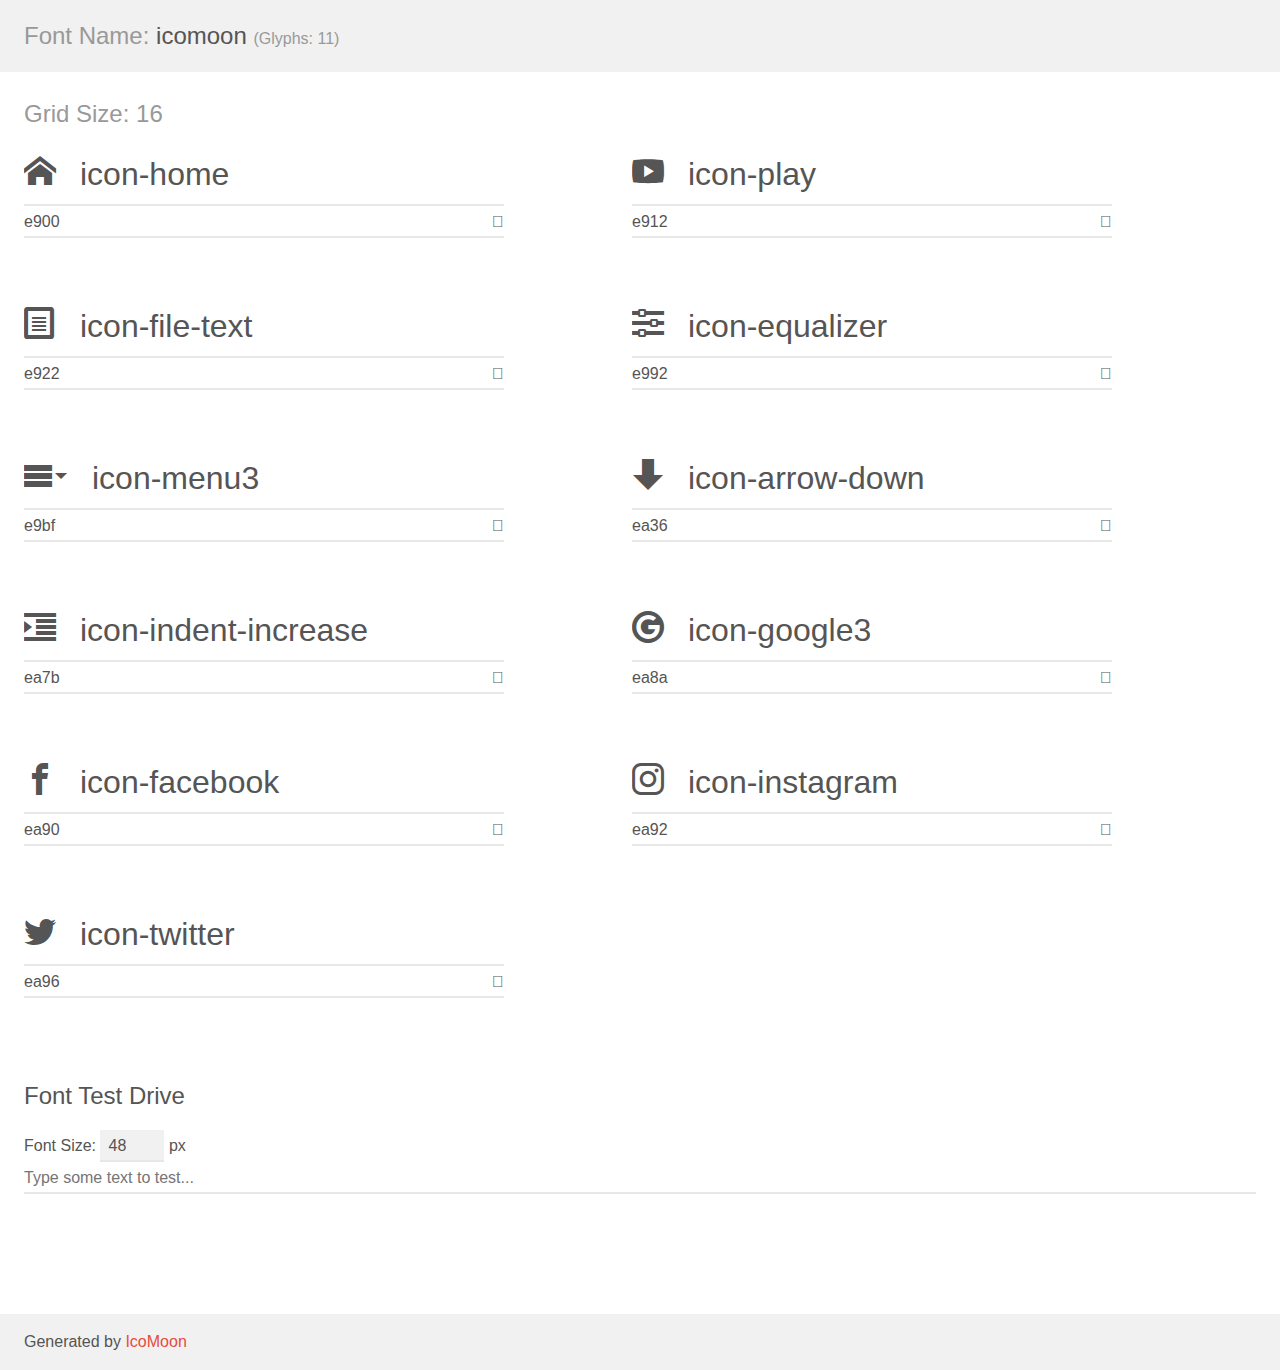
<file: css/icomoon (2)/demo.html>
<!doctype html>
<html>
<head>
    <meta charset="utf-8">
    <title>IcoMoon Demo</title>
    <meta name="description" content="An Icon Font Generated By IcoMoon.io">
    <meta name="viewport" content="width=device-width, initial-scale=1">
    <link rel="stylesheet" href="demo-files/demo.css">
    <link rel="stylesheet" href="style.css"></head>
<body>
    <div class="bgc1 clearfix">
        <h1 class="mhmm mvm"><span class="fgc1">Font Name:</span> icomoon <small class="fgc1">(Glyphs:&nbsp;11)</small></h1>
    </div>
    <div class="clearfix mhl ptl">
        <h1 class="mvm mtn fgc1">Grid Size: 16</h1>
        <div class="glyph fs1">
            <div class="clearfix bshadow0 pbs">
                <span class="icon-home">
                
                </span>
                <span class="mls"> icon-home</span>
            </div>
            <fieldset class="fs0 size1of1 clearfix hidden-false">
                <input type="text" readonly value="e900" class="unit size1of2" />
                <input type="text" maxlength="1" readonly value="&#xe900;" class="unitRight size1of2 talign-right" />
            </fieldset>
            <div class="fs0 bshadow0 clearfix hidden-true">
                <span class="unit pvs fgc1">liga: </span>
                <input type="text" readonly value="home, house" class="liga unitRight" />
            </div>
        </div>
        <div class="glyph fs1">
            <div class="clearfix bshadow0 pbs">
                <span class="icon-play">
                
                </span>
                <span class="mls"> icon-play</span>
            </div>
            <fieldset class="fs0 size1of1 clearfix hidden-false">
                <input type="text" readonly value="e912" class="unit size1of2" />
                <input type="text" maxlength="1" readonly value="&#xe912;" class="unitRight size1of2 talign-right" />
            </fieldset>
            <div class="fs0 bshadow0 clearfix hidden-true">
                <span class="unit pvs fgc1">liga: </span>
                <input type="text" readonly value="play, video" class="liga unitRight" />
            </div>
        </div>
        <div class="glyph fs1">
            <div class="clearfix bshadow0 pbs">
                <span class="icon-file-text">
                
                </span>
                <span class="mls"> icon-file-text</span>
            </div>
            <fieldset class="fs0 size1of1 clearfix hidden-false">
                <input type="text" readonly value="e922" class="unit size1of2" />
                <input type="text" maxlength="1" readonly value="&#xe922;" class="unitRight size1of2 talign-right" />
            </fieldset>
            <div class="fs0 bshadow0 clearfix hidden-true">
                <span class="unit pvs fgc1">liga: </span>
                <input type="text" readonly value="file-text, file" class="liga unitRight" />
            </div>
        </div>
        <div class="glyph fs1">
            <div class="clearfix bshadow0 pbs">
                <span class="icon-equalizer">
                
                </span>
                <span class="mls"> icon-equalizer</span>
            </div>
            <fieldset class="fs0 size1of1 clearfix hidden-false">
                <input type="text" readonly value="e992" class="unit size1of2" />
                <input type="text" maxlength="1" readonly value="&#xe992;" class="unitRight size1of2 talign-right" />
            </fieldset>
            <div class="fs0 bshadow0 clearfix hidden-true">
                <span class="unit pvs fgc1">liga: </span>
                <input type="text" readonly value="equalizer, sliders" class="liga unitRight" />
            </div>
        </div>
        <div class="glyph fs1">
            <div class="clearfix bshadow0 pbs">
                <span class="icon-menu3">
                
                </span>
                <span class="mls"> icon-menu3</span>
            </div>
            <fieldset class="fs0 size1of1 clearfix hidden-false">
                <input type="text" readonly value="e9bf" class="unit size1of2" />
                <input type="text" maxlength="1" readonly value="&#xe9bf;" class="unitRight size1of2 talign-right" />
            </fieldset>
            <div class="fs0 bshadow0 clearfix hidden-true">
                <span class="unit pvs fgc1">liga: </span>
                <input type="text" readonly value="menu3, options3" class="liga unitRight" />
            </div>
        </div>
        <div class="glyph fs1">
            <div class="clearfix bshadow0 pbs">
                <span class="icon-arrow-down">
                
                </span>
                <span class="mls"> icon-arrow-down</span>
            </div>
            <fieldset class="fs0 size1of1 clearfix hidden-false">
                <input type="text" readonly value="ea36" class="unit size1of2" />
                <input type="text" maxlength="1" readonly value="&#xea36;" class="unitRight size1of2 talign-right" />
            </fieldset>
            <div class="fs0 bshadow0 clearfix hidden-true">
                <span class="unit pvs fgc1">liga: </span>
                <input type="text" readonly value="arrow-down, down" class="liga unitRight" />
            </div>
        </div>
        <div class="glyph fs1">
            <div class="clearfix bshadow0 pbs">
                <span class="icon-indent-increase">
                
                </span>
                <span class="mls"> icon-indent-increase</span>
            </div>
            <fieldset class="fs0 size1of1 clearfix hidden-false">
                <input type="text" readonly value="ea7b" class="unit size1of2" />
                <input type="text" maxlength="1" readonly value="&#xea7b;" class="unitRight size1of2 talign-right" />
            </fieldset>
            <div class="fs0 bshadow0 clearfix hidden-true">
                <span class="unit pvs fgc1">liga: </span>
                <input type="text" readonly value="indent-increase, wysiwyg29" class="liga unitRight" />
            </div>
        </div>
        <div class="glyph fs1">
            <div class="clearfix bshadow0 pbs">
                <span class="icon-google3">
                
                </span>
                <span class="mls"> icon-google3</span>
            </div>
            <fieldset class="fs0 size1of1 clearfix hidden-false">
                <input type="text" readonly value="ea8a" class="unit size1of2" />
                <input type="text" maxlength="1" readonly value="&#xea8a;" class="unitRight size1of2 talign-right" />
            </fieldset>
            <div class="fs0 bshadow0 clearfix hidden-true">
                <span class="unit pvs fgc1">liga: </span>
                <input type="text" readonly value="google3, brand4" class="liga unitRight" />
            </div>
        </div>
        <div class="glyph fs1">
            <div class="clearfix bshadow0 pbs">
                <span class="icon-facebook">
                
                </span>
                <span class="mls"> icon-facebook</span>
            </div>
            <fieldset class="fs0 size1of1 clearfix hidden-false">
                <input type="text" readonly value="ea90" class="unit size1of2" />
                <input type="text" maxlength="1" readonly value="&#xea90;" class="unitRight size1of2 talign-right" />
            </fieldset>
            <div class="fs0 bshadow0 clearfix hidden-true">
                <span class="unit pvs fgc1">liga: </span>
                <input type="text" readonly value="facebook, brand10" class="liga unitRight" />
            </div>
        </div>
        <div class="glyph fs1">
            <div class="clearfix bshadow0 pbs">
                <span class="icon-instagram">
                
                </span>
                <span class="mls"> icon-instagram</span>
            </div>
            <fieldset class="fs0 size1of1 clearfix hidden-false">
                <input type="text" readonly value="ea92" class="unit size1of2" />
                <input type="text" maxlength="1" readonly value="&#xea92;" class="unitRight size1of2 talign-right" />
            </fieldset>
            <div class="fs0 bshadow0 clearfix hidden-true">
                <span class="unit pvs fgc1">liga: </span>
                <input type="text" readonly value="instagram, brand12" class="liga unitRight" />
            </div>
        </div>
        <div class="glyph fs1">
            <div class="clearfix bshadow0 pbs">
                <span class="icon-twitter">
                
                </span>
                <span class="mls"> icon-twitter</span>
            </div>
            <fieldset class="fs0 size1of1 clearfix hidden-false">
                <input type="text" readonly value="ea96" class="unit size1of2" />
                <input type="text" maxlength="1" readonly value="&#xea96;" class="unitRight size1of2 talign-right" />
            </fieldset>
            <div class="fs0 bshadow0 clearfix hidden-true">
                <span class="unit pvs fgc1">liga: </span>
                <input type="text" readonly value="twitter, brand16" class="liga unitRight" />
            </div>
        </div>
    </div>

    <!--[if gt IE 8]><!-->
    <div class="mhl clearfix mbl">
        <h1>Font Test Drive</h1>
        <label>
            Font Size: <input id="fontSize" type="number" class="textbox0 mbm"
            min="8" value="48" />
            px
        </label>
        <input id="testText" type="text" class="phl size1of1 mvl"
        placeholder="Type some text to test..." value=""/>
        <div id="testDrive" class="icon-">&nbsp;
        </div>
    </div>
    <!--<![endif]-->
    <div class="bgc1 clearfix">
        <p class="mhl">Generated by <a href="https://icomoon.io/app">IcoMoon</a></p>
    </div>

    <script src="demo-files/demo.js"></script>
</body>
</html>
</file>
<file: css/estilo.css>
body {
    font: 400 15px/1.8 Lato, sans-serif;
    color: #777;
}

h3,
h4 {
    margin: 10px 0 30px 0;
    letter-spacing: 10px;
    font-size: 20px;
    color: rgb(182, 56, 56);
}

.container {
    padding: 80px 120px;
}

.person {
    border: 10px solid transparent;
    margin-bottom: 25px;
    width: 80%;
    height: 80%;
    opacity: 0.7;
}

.person:hover {
    border-color: #f1f1f1;
}

.carousel-inner img {
    -webkit-filter: grayscale(90%);
    filter: grayscale(90%);
    /* make all photos black and white */
    width: 100%;
    /* Set width to 100% */
    margin: auto;
}

.carousel-caption h3 {
    color: #fff !important;
}

@media (max-width: 600px) {
    .carousel-caption {
        display: none;
        /* Hide the carousel text when the screen is less than 600 pixels wide */
    }
}

.bg-1 {
    background: #2d2d30;
    color: #bdbdbd;
    height: 0;
    overflow: hidden;
    padding-bottom: 56.25%;
    padding-top: 30px;
    position: relative;
}

.bg-1 video {
    height: 100%;
    left: 0;
    position: absolute;
    top: 0;
    width: 100%;
}

.bg-1 h3 {
    color: #fff;
}

.bg-1 p {
    font-style: italic;
}

.list-group-item:first-child {
    border-top-right-radius: 0;
    border-top-left-radius: 0;
}

.list-group-item:last-child {
    border-bottom-right-radius: 0;
    border-bottom-left-radius: 0;
}

.thumbnail {
    padding: 0 0 15px 0;
    border: none;
    border-radius: 0;
}

.thumbnail p {
    margin-top: 15px;
    color: #555;
}

.btn {
    padding: 10px 20px;
    background-color: #333;
    color: #f1f1f1;
    border-radius: 0;
    transition: .2s;
}

.btn:hover,
.btn:focus {
    border: 1px solid #333;
    background-color: #fff;
    color: #000;
}

.modal-header,
h4,
.close {
    background-color: #333;
    color: #fff !important;
    text-align: center;
    font-size: 30px;
}

.modal-header,
.modal-body {
    padding: 40px 50px;
}

.nav-tabs li a {
    color: #777;
}

#googleMap {
    width: 100%;
    height: 400px;
    -webkit-filter: grayscale(100%);
    filter: grayscale(100%);
}

.navbar {
    font-family: Montserrat, sans-serif;
    margin-bottom: 0;
    background-color: #2d2d30;
    border: 0;
    font-size: 11px !important;
    letter-spacing: 4px;
    opacity: 0.9;
}

.navbar li a,
.navbar .navbar-brand {
    color: #d5d5d5 !important;
}

.navbar-nav li a:hover {
    color: #fff !important;
}

.navbar-nav li.active a {
    color: #fff !important;
    background-color: #29292c !important;
}

.navbar-default .navbar-toggle {
    border-color: transparent;
}

.open .dropdown-toggle {
    color: #fff;
    background-color: #555 !important;
}

.dropdown-menu li a {
    color: #000 !important;
}

.dropdown-menu li a:hover {
    background-color: red !important;
}

footer {
    background-color: #2d2d30;
    color: #f5f5f5;
    padding: 32px;
}

footer a {
    color: #f5f5f5;
}

footer a:hover {
    color: #777;
    text-decoration: none;
}

.form-control {
    border-radius: 0;
}

textarea {
    resize: none;
}
</file>
<file: css/social.css>
.social-bar {
    position: fixed;
    /* Hacemos que la posición en pantalla sea fija para que siempre se muestre*/
    right: 0;
    /*Lo ponemos a la derecha de nuestra pantalla*/
    top: 25%;
    /*Lo posicionamos casi al centro*/
    font-size: 1.5rem;
    display: flex;
    /*Aplicamos la propiedad flex*/
    flex-direction: column;
    /*Cambiamos el flujo que viene por defecto*/
    align-items: flex-end;
    /*Alineamos hacia la parte inferior*/
    z-index: 100;
    /*Ubicamos la barra por encima del resto de los elementos*/
}


/*Propiedades generales a la clase icon*/

.icon {
    color: white;
    text-decoration: none;
    padding: .7rem;
    display: flex;
    transition: all .5s;
}


/*Establecemos los background de cada elemento aprovechando su class*/

.icon-facebook {
    background: #3b5998;
}

.icon-twitter {
    background: #55acee;
}

.icon-youtube {
    background: #bb0000;
}

.icon-google-plus {
    background: #dd4b39;
}

.icon-instagram {
    background: #125688;
}

.icon-pinterest2 {
    background: #cb2027;
}

.icon-rss {
    background: #ff6600;
}

.icon-envelop {
    background: rgb(94, 94, 94);
}

.icon:first-child {
    border-radius: 1rem 0 0 0;
    /*Agregamos un borde redondeado al primer elemento*/
}

.icon:last-child {
    border-radius: 0 0 0 1rem;
    /*Agregamos un borde redondeado al último elemento*/
}


/*Al pasar el mouse lograremos que se apliquen las siguientes propiedades*/

.icon:hover {
    padding-right: 3rem;
    border-radius: 1rem 0 0 1rem;
    box-shadow: 0 0 .5rem rgba(0, 0, 0, 0.42);
}
</file>
<file: css/icomoon (1)/style.css>
@font-face {
  font-family: 'icomoon';
  src:  url('fonts/icomoon.eot?1hcbff');
  src:  url('fonts/icomoon.eot?1hcbff#iefix') format('embedded-opentype'),
    url('fonts/icomoon.ttf?1hcbff') format('truetype'),
    url('fonts/icomoon.woff?1hcbff') format('woff'),
    url('fonts/icomoon.svg?1hcbff#icomoon') format('svg');
  font-weight: normal;
  font-style: normal;
}

[class^="icon-"], [class*=" icon-"] {
  /* use !important to prevent issues with browser extensions that change fonts */
  font-family: 'icomoon' !important;
  speak: none;
  font-style: normal;
  font-weight: normal;
  font-variant: normal;
  text-transform: none;
  line-height: 1;

  /* Better Font Rendering =========== */
  -webkit-font-smoothing: antialiased;
  -moz-osx-font-smoothing: grayscale;
}

.icon-home2:before {
  content: "\e901";
}
.icon-camera:before {
  content: "\e90f";
}
.icon-library:before {
  content: "\e921";
}
.icon-folder-open:before {
  content: "\e930";
}
.icon-envelop:before {
  content: "\e945";
}
.icon-terminal:before {
  content: "\ea81";
}
.icon-google-plus:before {
  content: "\ea8b";
}
.icon-google-drive:before {
  content: "\ea8f";
}
.icon-facebook:before {
  content: "\ea90";
}
.icon-instagram:before {
  content: "\ea92";
}
.icon-whatsapp:before {
  content: "\ea93";
}
.icon-twitter:before {
  content: "\ea96";
}
.icon-rss:before {
  content: "\ea9b";
}
.icon-youtube:before {
  content: "\ea9d";
}
.icon-github:before {
  content: "\eab0";
}
.icon-tux:before {
  content: "\eabd";
}
.icon-android:before {
  content: "\eac0";
}
.icon-windows8:before {
  content: "\eac2";
}
.icon-soundcloud:before {
  content: "\eac3";
}
.icon-linkedin2:before {
  content: "\eaca";
}
.icon-pinterest2:before {
  content: "\ead2";
}
.icon-file-pdf:before {
  content: "\eadf";
}
.icon-html-five2:before {
  content: "\eae5";
}
.icon-css3:before {
  content: "\eae6";
}
.icon-git:before {
  content: "\eae7";
}
.icon-codepen:before {
  content: "\eae8";
}
</file>
<file: css/style.css>
.derecha{
    text-align: right;
}

.titulo{
    font-size: 25px;
    font-weight: bold;
}

.tab{
    width: 50%;
    margin: 0 auto;
}
.subtitulo{
    font-size: 20px;
    font-weight: bold;
}

.espacio{
    text-indent: 2cm;
}
.cur{
    font-style: oblique;
}

.pie{
    font-style: oblique;
}
</file>
<file: css/icomoon (1)/demo-files/demo.css>
body {
  padding: 0;
  margin: 0;
  font-family: sans-serif;
  font-size: 1em;
  line-height: 1.5;
  color: #555;
  background: #fff;
}
h1 {
  font-size: 1.5em;
  font-weight: normal;
}
small {
  font-size: .66666667em;
}
a {
  color: #e74c3c;
  text-decoration: none;
}
a:hover, a:focus {
  box-shadow: 0 1px #e74c3c;
}
.bshadow0, input {
  box-shadow: inset 0 -2px #e7e7e7;
}
input:hover {
  box-shadow: inset 0 -2px #ccc;
}
input, fieldset {
  font-family: sans-serif;
  font-size: 1em;
  margin: 0;
  padding: 0;
  border: 0;
}
input {
  color: inherit;
  line-height: 1.5;
  height: 1.5em;
  padding: .25em 0;
}
input:focus {
  outline: none;
  box-shadow: inset 0 -2px #449fdb;
}
.glyph {
  font-size: 16px;
  width: 15em;
  padding-bottom: 1em;
  margin-right: 4em;
  margin-bottom: 1em;
  float: left;
  overflow: hidden;
}
.liga {
  width: 80%;
  width: calc(100% - 2.5em);
}
.talign-right {
  text-align: right;
}
.talign-center {
  text-align: center;
}
.bgc1 {
  background: #f1f1f1;
}
.fgc1 {
  color: #999;
}
.fgc0 {
  color: #000;
}
p {
  margin-top: 1em;
  margin-bottom: 1em;
}
.mvm {
  margin-top: .75em;
  margin-bottom: .75em;
}
.mtn {
  margin-top: 0;
}
.mtl, .mal {
  margin-top: 1.5em;
}
.mbl, .mal {
  margin-bottom: 1.5em;
}
.mal, .mhl {
  margin-left: 1.5em;
  margin-right: 1.5em;
}
.mhmm {
  margin-left: 1em;
  margin-right: 1em;
}
.mls {
  margin-left: .25em;
}
.ptl {
  padding-top: 1.5em;
}
.pbs, .pvs {
  padding-bottom: .25em;
}
.pvs, .pts {
  padding-top: .25em;
}
.unit {
  float: left;
}
.unitRight {
  float: right;
}
.size1of2 {
  width: 50%;
}
.size1of1 {
  width: 100%;
}
.clearfix:before, .clearfix:after {
  content: " ";
  display: table;
}
.clearfix:after {
  clear: both;
}
.hidden-true {
  display: none;
}
.textbox0 {
  width: 3em;
  background: #f1f1f1;
  padding: .25em .5em;
  line-height: 1.5;
  height: 1.5em;
}
#testDrive {
  display: block;
  padding-top: 24px;
  line-height: 1.5;
}
.fs0 {
  font-size: 16px;
}
.fs1 {
  font-size: 32px;
}
</file>
<file: css/icomoon (2)/demo-files/demo.css>
body {
  padding: 0;
  margin: 0;
  font-family: sans-serif;
  font-size: 1em;
  line-height: 1.5;
  color: #555;
  background: #fff;
}
h1 {
  font-size: 1.5em;
  font-weight: normal;
}
small {
  font-size: .66666667em;
}
a {
  color: #e74c3c;
  text-decoration: none;
}
a:hover, a:focus {
  box-shadow: 0 1px #e74c3c;
}
.bshadow0, input {
  box-shadow: inset 0 -2px #e7e7e7;
}
input:hover {
  box-shadow: inset 0 -2px #ccc;
}
input, fieldset {
  font-family: sans-serif;
  font-size: 1em;
  margin: 0;
  padding: 0;
  border: 0;
}
input {
  color: inherit;
  line-height: 1.5;
  height: 1.5em;
  padding: .25em 0;
}
input:focus {
  outline: none;
  box-shadow: inset 0 -2px #449fdb;
}
.glyph {
  font-size: 16px;
  width: 15em;
  padding-bottom: 1em;
  margin-right: 4em;
  margin-bottom: 1em;
  float: left;
  overflow: hidden;
}
.liga {
  width: 80%;
  width: calc(100% - 2.5em);
}
.talign-right {
  text-align: right;
}
.talign-center {
  text-align: center;
}
.bgc1 {
  background: #f1f1f1;
}
.fgc1 {
  color: #999;
}
.fgc0 {
  color: #000;
}
p {
  margin-top: 1em;
  margin-bottom: 1em;
}
.mvm {
  margin-top: .75em;
  margin-bottom: .75em;
}
.mtn {
  margin-top: 0;
}
.mtl, .mal {
  margin-top: 1.5em;
}
.mbl, .mal {
  margin-bottom: 1.5em;
}
.mal, .mhl {
  margin-left: 1.5em;
  margin-right: 1.5em;
}
.mhmm {
  margin-left: 1em;
  margin-right: 1em;
}
.mls {
  margin-left: .25em;
}
.ptl {
  padding-top: 1.5em;
}
.pbs, .pvs {
  padding-bottom: .25em;
}
.pvs, .pts {
  padding-top: .25em;
}
.unit {
  float: left;
}
.unitRight {
  float: right;
}
.size1of2 {
  width: 50%;
}
.size1of1 {
  width: 100%;
}
.clearfix:before, .clearfix:after {
  content: " ";
  display: table;
}
.clearfix:after {
  clear: both;
}
.hidden-true {
  display: none;
}
.textbox0 {
  width: 3em;
  background: #f1f1f1;
  padding: .25em .5em;
  line-height: 1.5;
  height: 1.5em;
}
#testDrive {
  display: block;
  padding-top: 24px;
  line-height: 1.5;
}
.fs0 {
  font-size: 16px;
}
.fs1 {
  font-size: 32px;
}
</file>
<file: css/icomoon (2)/style.css>
@font-face {
  font-family: 'icomoon';
  src:  url('fonts/icomoon.eot?ejegun');
  src:  url('fonts/icomoon.eot?ejegun#iefix') format('embedded-opentype'),
    url('fonts/icomoon.ttf?ejegun') format('truetype'),
    url('fonts/icomoon.woff?ejegun') format('woff'),
    url('fonts/icomoon.svg?ejegun#icomoon') format('svg');
  font-weight: normal;
  font-style: normal;
}

[class^="icon-"], [class*=" icon-"] {
  /* use !important to prevent issues with browser extensions that change fonts */
  font-family: 'icomoon' !important;
  speak: none;
  font-style: normal;
  font-weight: normal;
  font-variant: normal;
  text-transform: none;
  line-height: 1;

  /* Better Font Rendering =========== */
  -webkit-font-smoothing: antialiased;
  -moz-osx-font-smoothing: grayscale;
}

.icon-home:before {
  content: "\e900";
}
.icon-play:before {
  content: "\e912";
}
.icon-file-text:before {
  content: "\e922";
}
.icon-equalizer:before {
  content: "\e992";
}
.icon-menu3:before {
  content: "\e9bf";
}
.icon-arrow-down:before {
  content: "\ea36";
}
.icon-indent-increase:before {
  content: "\ea7b";
}
.icon-google3:before {
  content: "\ea8a";
}
.icon-facebook:before {
  content: "\ea90";
}
.icon-instagram:before {
  content: "\ea92";
}
.icon-twitter:before {
  content: "\ea96";
}
</file>
